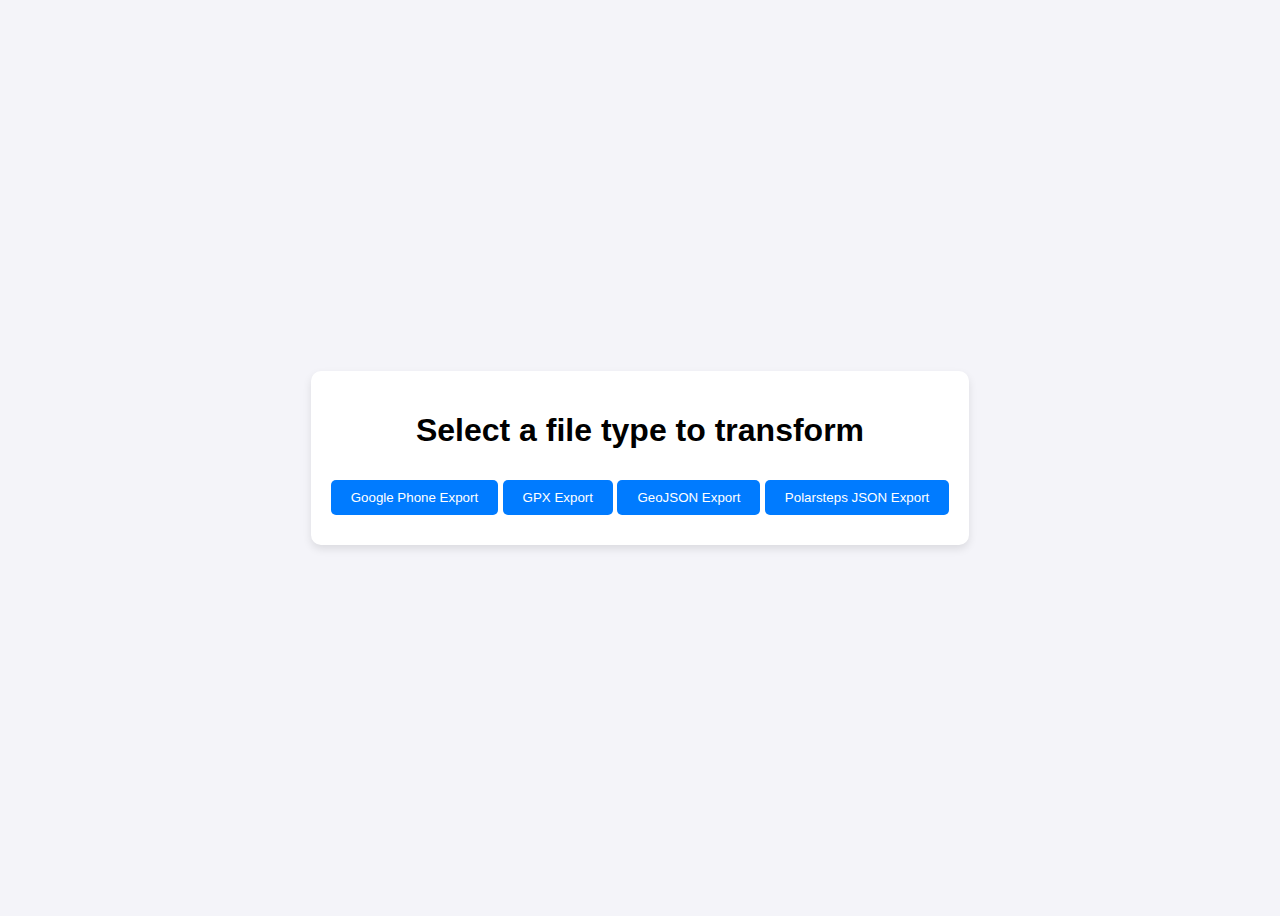
<file: nginx/static/transform/index.html>
<!DOCTYPE html>
<html lang="en">
<head>
    <meta charset="UTF-8">
    <meta name="viewport" content="width=device-width, initial-scale=1.0">
    <title>File Transformer</title>
    <style>
        body {
            font-family: Arial, sans-serif;
            display: flex;
            flex-direction: column;
            align-items: center;
            justify-content: center;
            height: 100vh;
            background-color: #f4f4f9;
        }
        .container {
            background: white;
            padding: 20px;
            border-radius: 10px;
            box-shadow: 0 4px 8px rgba(0,0,0,0.1);
            text-align: center;
        }
        select, button {
            padding: 10px 20px;
            margin: 10px 0;
            border: none;
            border-radius: 5px;
            cursor: pointer;
        }
        select {
            background-color: #f0f0f0;
        }
        button {
            background-color: #007BFF;
            color: white;
        }
        button:hover {
            background-color: #0056b3;
        }
    </style>
</head>
<body>
    <div class="container">
        <h1>Select a file type to transform</h1>
        <button onclick="window.location.href = 'google_phone.html'">Google Phone Export</button>
        <button onclick="window.location.href = 'gpx.html'">GPX Export</button>
        <button onclick="window.location.href = 'geojson.html'">GeoJSON Export</button>
        <button onclick="window.location.href = 'polarsteps.html'">Polarsteps JSON Export</button>
    </div>
</body>
</html>
</file>
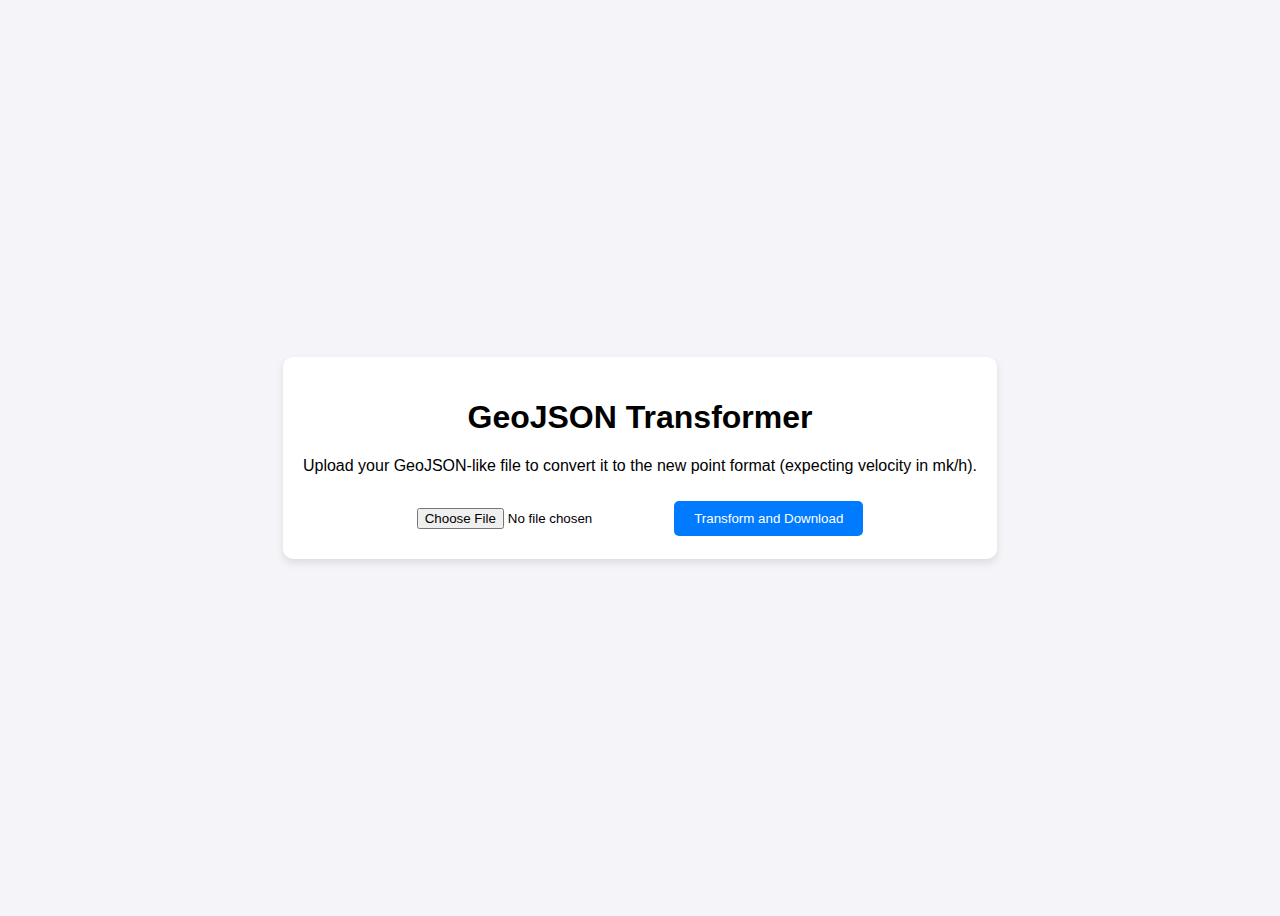
<file: nginx/static/transform/geojson.html>
<!DOCTYPE html>
<html lang="en">
<head>
  <meta charset="UTF-8" />
  <title>GeoJSON Transformer</title>
  <style>
    body {
      font-family: Arial, sans-serif;
      display: flex;
      flex-direction: column;
      align-items: center;
      justify-content: center;
      height: 100vh;
      background-color: #f4f4f9;
    }
    .container {
      background: white;
      padding: 20px;
      border-radius: 10px;
      box-shadow: 0 4px 8px rgba(0,0,0,0.1);
      text-align: center;
    }
    input[type="file"] {
      margin: 10px 0;
    }
    button {
      padding: 10px 20px;
      margin-top: 10px;
      border: none;
      background-color: #007BFF;
      color: white;
      border-radius: 5px;
      cursor: pointer;
    }
    button:hover {
      background-color: #0056b3;
    }
  </style>
</head>
<body>
  <div class="container">
    <h1>GeoJSON Transformer</h1>
    <p>Upload your GeoJSON-like file to convert it to the new point format (expecting velocity in mk/h).</p>
    <input type="file" id="jsonFile" accept=".json" />
    <button onclick="processJSON()">Transform and Download</button>
  </div>

  <script>
    function processJSON() {
      const fileInput = document.getElementById('jsonFile');
      const file = fileInput.files[0];

      if (!file) {
        alert('Please upload a JSON file first.');
        return;
      }

      const reader = new FileReader();
      reader.onload = function(event) {
        try {
          // Parse the file content as JSON
          const data = JSON.parse(event.target.result);
          // Transform to the desired output
          const transformedData = transformData(data);
          // Download the new JSON file
          downloadJSON(transformedData, 'transformed.json');
        } catch (error) {
          alert('Invalid JSON file. Please upload a valid JSON.');
        }
      };
      reader.readAsText(file);
    }

    function transformData(jsonData) {
      // Expecting something like:
      // {
      //   "type": "FeatureCollection",
      //   "features": [
      //     {
      //       "type": "Feature",
      //       "geometry": {
      //         "type": "Point",
      //         "coordinates": ["13.407278", "52.605508"]
      //       },
      //       "properties": {
      //         "timestamp": 1740721883,
      //         "latitude": "52.605508",
      //         "longitude": "13.407278",
      //         "accuracy": 10,
      //         "vertical_accuracy": 19,
      //         "altitude": 285,
      //         "velocity": "12.964",
      //         ...
      //       }
      //     },
      //     ...
      //   ]
      // }

      if (!jsonData || !Array.isArray(jsonData.features)) {
        alert('JSON does not appear to be valid GeoJSON.');
        return [];
      }

      const newFormat = jsonData.features.map(feature => {
        // Some of these fields may be missing; check them safely.
        const props = feature.properties || {};
        const geometry = feature.geometry || {};
        const coords = geometry.coordinates || [];

        // 1) Minimum required fields
        let timestamp = props.timestamp;
        // If you'd like the timestamp as an ISO date from a Unix timestamp, uncomment below:
        if (!isNaN(timestamp)) {
          const dateObj = new Date(timestamp * 1000);
          timestamp = dateObj.toISOString().replace(/\.\d{3}Z$/, 'Z');
        }

        const latitude = parseFloat(props.latitude || coords[1] || 0);
        const longitude = parseFloat(props.longitude || coords[0] || 0);

        // 2) Optional fields
        const horizontalAccuracy = props.accuracy !== undefined 
          ? parseFloat(props.accuracy) 
          : undefined;
        const verticalAccuracy = props.vertical_accuracy !== undefined 
          ? parseFloat(props.vertical_accuracy) 
          : undefined;
        const altitude = props.altitude !== undefined 
          ? parseFloat(props.altitude) 
          : undefined;

        // velocity is in km/h; convert to m/s
        let speed;
        if (props.velocity !== undefined) {
          const velocityKmh = parseFloat(props.velocity);
          if (!isNaN(velocityKmh)) {
            speed = velocityKmh * (1000 / 3600); // => m/s
          }
        }

        // Construct each record
        const record = {
          timestamp: timestamp,
          latitude: latitude,
          longitude: longitude
        };

        // Append optional fields if they exist
        if (!isNaN(horizontalAccuracy)) record.horizontal_accuracy = horizontalAccuracy;
        if (!isNaN(verticalAccuracy)) record.vertical_accuracy = verticalAccuracy;
        if (!isNaN(altitude)) record.altitude = altitude;
        if (!isNaN(speed)) record.speed = speed;

        return record;
      });

      return newFormat;
    }

    function downloadJSON(data, filename) {
      const blob = new Blob([JSON.stringify(data, null, 2)], { type: 'application/json' });
      const url = URL.createObjectURL(blob);
      const a = document.createElement('a');
      a.href = url;
      a.download = filename;
      document.body.appendChild(a);
      a.click();
      document.body.removeChild(a);
    }
  </script>
</body>
</html>
</file>
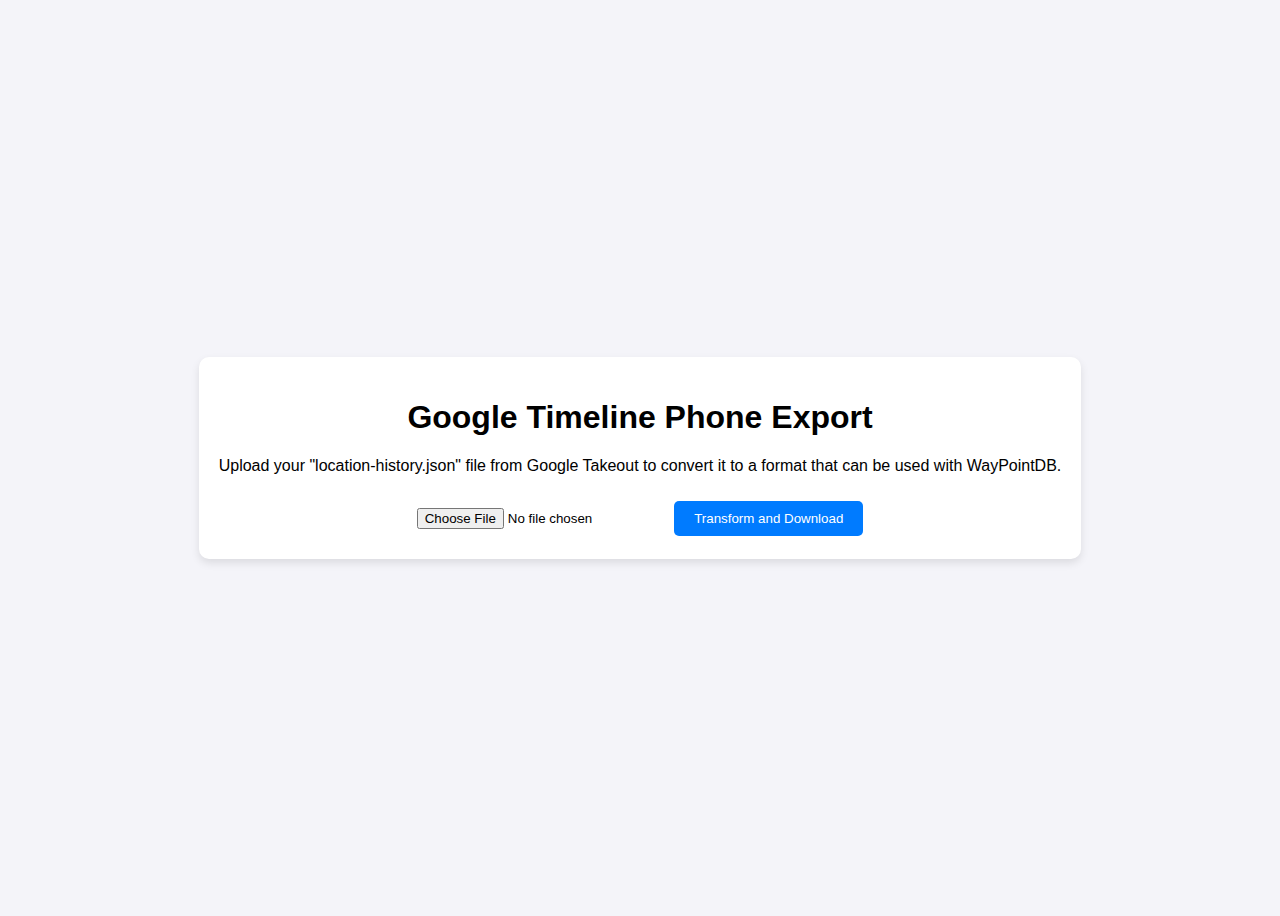
<file: nginx/static/transform/google_phone.html>
<!DOCTYPE html>
<html lang="en">
<head>
    <meta charset="UTF-8">
    <meta name="viewport" content="width=device-width, initial-scale=1.0">
    <title>Google Transformer</title>
    <style>
        body {
            font-family: Arial, sans-serif;
            display: flex;
            flex-direction: column;
            align-items: center;
            justify-content: center;
            height: 100vh;
            background-color: #f4f4f9;
        }
        .container {
            background: white;
            padding: 20px;
            border-radius: 10px;
            box-shadow: 0 4px 8px rgba(0,0,0,0.1);
            text-align: center;
        }
        input[type="file"] {
            margin: 10px 0;
        }
        button {
            padding: 10px 20px;
            margin-top: 10px;
            border: none;
            background-color: #007BFF;
            color: white;
            border-radius: 5px;
            cursor: pointer;
        }
        button:hover {
            background-color: #0056b3;
        }
    </style>
</head>
<body>
    <div class="container">
        <h1>Google Timeline Phone Export</h1>
        <p>Upload your "location-history.json" file from Google Takeout to convert it to a format that can be used with WayPointDB.</p>
        <input type="file" id="jsonFile" accept="application/json">
        <button onclick="processJSON()">Transform and Download</button>
    </div>

    <script>
        function processJSON() {
            const fileInput = document.getElementById('jsonFile');
            const file = fileInput.files[0];

            if (!file) {
                alert('Please upload a JSON file first.');
                return;
            }

            const reader = new FileReader();
            reader.onload = function(event) {
                try {
                    const json = JSON.parse(event.target.result);
                    const transformedJSON = transformData(json);
                    downloadJSON(transformedJSON, 'transformed.json');
                } catch (error) {
                    alert('Invalid JSON file. Please upload a valid JSON.');
                }
            };
            reader.readAsText(file);
        }

        function transformData(data) {
            const pathElements = data.filter(location => location.hasOwnProperty('timelinePath'));
            const fullTrace = [];

            pathElements.forEach(element => {
                const startTime = new Date(element.startTime);

                element.timelinePath.forEach(point => {
                    const [lat, lng] = point.point.split(":")[1].split(",");
                    const durationMinutesOffsetFromStartTime = parseInt(point.durationMinutesOffsetFromStartTime);

                    const timestamp = new Date(startTime.getTime() + durationMinutesOffsetFromStartTime * 60000);
                    const timeString = timestamp.toISOString().replace(/\.\d{3}Z$/, 'Z');

                    fullTrace.push({
                        timestamp: timeString,
                        latitude: parseFloat(lat),
                        longitude: parseFloat(lng)
                    });
                });
            });

            return fullTrace;
        }

        function downloadJSON(data, filename) {
            const blob = new Blob([JSON.stringify(data, null, 2)], { type: 'application/json' });
            const url = URL.createObjectURL(blob);
            const a = document.createElement('a');
            a.href = url;
            a.download = filename;
            document.body.appendChild(a);
            a.click();
            document.body.removeChild(a);
        }
    </script>
</body>
</html>
</file>
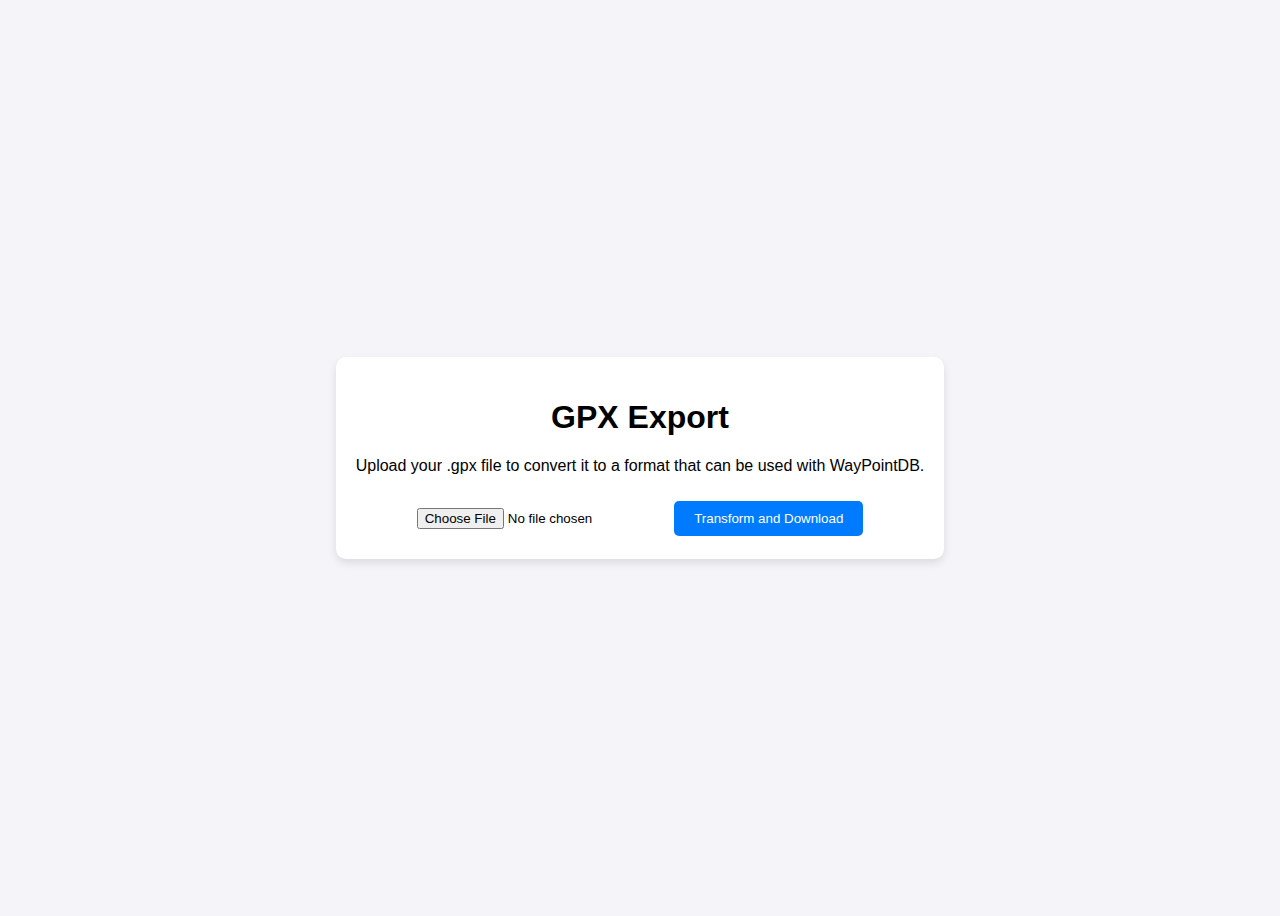
<file: nginx/static/transform/gpx.html>
<!DOCTYPE html>
<html lang="en">
<head>
    <meta charset="UTF-8">
    <meta name="viewport" content="width=device-width, initial-scale=1.0">
    <title>GPX Transformer</title>
    <style>
        body {
            font-family: Arial, sans-serif;
            display: flex;
            flex-direction: column;
            align-items: center;
            justify-content: center;
            height: 100vh;
            background-color: #f4f4f9;
        }
        .container {
            background: white;
            padding: 20px;
            border-radius: 10px;
            box-shadow: 0 4px 8px rgba(0,0,0,0.1);
            text-align: center;
        }
        input[type="file"] {
            margin: 10px 0;
        }
        button {
            padding: 10px 20px;
            margin-top: 10px;
            border: none;
            background-color: #007BFF;
            color: white;
            border-radius: 5px;
            cursor: pointer;
        }
        button:hover {
            background-color: #0056b3;
        }
    </style>
</head>
<body>
    <div class="container">
        <h1>GPX Export</h1>
        <p>Upload your .gpx file to convert it to a format that can be used with WayPointDB.</p>
        <input type="file" id="gpxFile" accept=".gpx">
        <button onclick="processGPX()">Transform and Download</button>
    </div>

    <script>
        function processGPX() {
            const fileInput = document.getElementById('gpxFile');
            const file = fileInput.files[0];

            if (!file) {
                alert('Please upload a GPX file first.');
                return;
            }

            const reader = new FileReader();
            reader.onload = function(event) {
                try {
                    const parser = new DOMParser();
                    const xmlDoc = parser.parseFromString(event.target.result, "application/xml");
                    const transformedData = transformGPX(xmlDoc);
                    downloadJSON(transformedData, 'transformed.json');
                } catch (error) {
                    alert('Invalid GPX file. Please upload a valid GPX.');
                }
            };
            reader.readAsText(file);
        }

        function transformGPX(xmlDoc) {
            const trkpts = xmlDoc.getElementsByTagName('trkpt');
            const fullTrace = [];

            for (let i = 0; i < trkpts.length; i++) {
                const trkpt = trkpts[i];
                const lat = parseFloat(trkpt.getAttribute('lat'));
                const lon = parseFloat(trkpt.getAttribute('lon'));
                const timeElement = trkpt.getElementsByTagName('time')[0];
                const time = timeElement ? timeElement.textContent.replace(/\.\d{3}Z$/, 'Z') : null;

                const hdopElement = trkpt.getElementsByTagName('hdop')[0];
                const accuracy = hdopElement ? parseFloat(hdopElement.textContent) : null;

                const tracePoint = {
                    timestamp: time,
                    latitude: lat,
                    longitude: lon
                };

                if (accuracy !== null) {
                    tracePoint.accuracy = accuracy;
                }

                fullTrace.push(tracePoint);
            }

            return fullTrace;
        }

        function downloadJSON(data, filename) {
            const blob = new Blob([JSON.stringify(data, null, 2)], { type: 'application/json' });
            const url = URL.createObjectURL(blob);
            const a = document.createElement('a');
            a.href = url;
            a.download = filename;
            document.body.appendChild(a);
            a.click();
            document.body.removeChild(a);
        }
    </script>
</body>
</html>
</file>
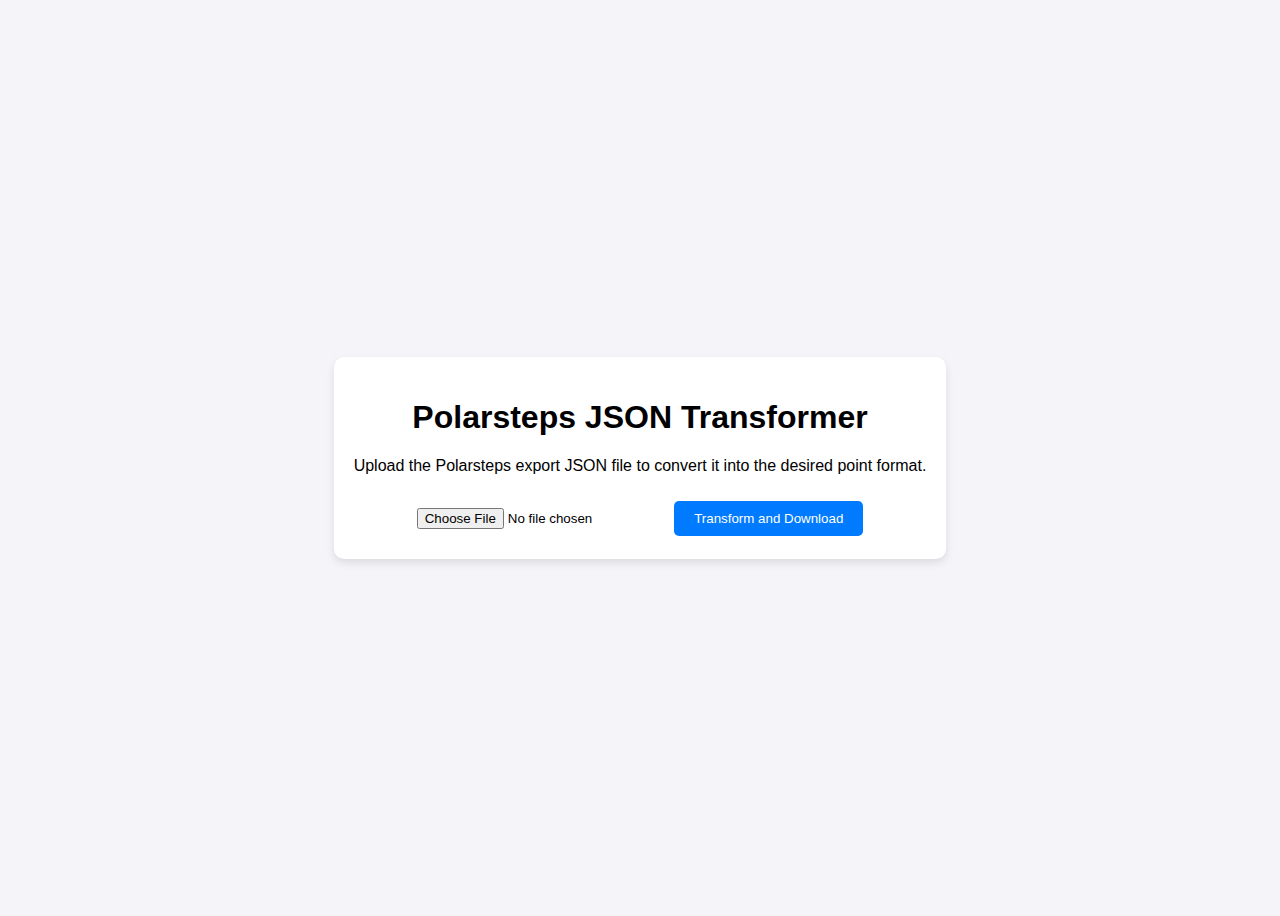
<file: nginx/static/transform/polarsteps.html>
<!DOCTYPE html>
<html lang="en">
<head>
  <meta charset="UTF-8" />
  <title>Polarsteps JSON Transformer</title>
  <style>
    body {
      font-family: Arial, sans-serif;
      display: flex;
      flex-direction: column;
      align-items: center;
      justify-content: center;
      height: 100vh;
      background-color: #f4f4f9;
    }
    .container {
      background: white;
      padding: 20px;
      border-radius: 10px;
      box-shadow: 0 4px 8px rgba(0,0,0,0.1);
      text-align: center;
    }
    input[type="file"] {
      margin: 10px 0;
    }
    button {
      padding: 10px 20px;
      margin-top: 10px;
      border: none;
      background-color: #007BFF;
      color: white;
      border-radius: 5px;
      cursor: pointer;
    }
    button:hover {
      background-color: #0056b3;
    }
  </style>
</head>
<body>
  <div class="container">
    <h1>Polarsteps JSON Transformer</h1>
    <p>Upload the Polarsteps export JSON file to convert it into the desired point format.</p>
    <input type="file" id="jsonFile" accept=".json" />
    <button onclick="processJSON()">Transform and Download</button>
  </div>

  <script>
    function processJSON() {
      const fileInput = document.getElementById('jsonFile');
      const file = fileInput.files[0];

      if (!file) {
        alert('Please upload a JSON file first.');
        return;
      }

      const reader = new FileReader();
      reader.onload = function(event) {
        try {
          // Parse the file content as JSON
          const data = JSON.parse(event.target.result);
          // Transform to the desired output
          const transformedData = transformData(data);
          // Download the new JSON file
          downloadJSON(transformedData, 'transformed.json');
        } catch (error) {
          alert('Invalid JSON file. Please upload a valid JSON.');
        }
      };
      reader.readAsText(file);
    }

    function transformData(jsonData) {
      // We expect a top-level object with a key "locations" which is an array of objects:
      // {
      //   "locations": [
      //     { "lat": 66.6379461, "lon": 15.3866948, "time": 1723454567.303 },
      //     ...
      //   ]
      // }

      if (!jsonData || !Array.isArray(jsonData.locations)) {
        alert('JSON does not appear to be a valid Polarsteps export (missing "locations").');
        return [];
      }

      // Loop over each location and produce the standard format:
      // [
      //   {
      //     "timestamp": ...,
      //     "latitude": ...,
      //     "longitude": ...
      //     // optional fields as needed
      //   },
      //   ...
      // ]

      const newFormat = jsonData.locations.map(loc => {
        // Minimum required fields
        let timestamp = loc.time;
        if (!isNaN(timestamp)) {
          const dateObj = new Date(timestamp * 1000);
          timestamp = dateObj.toISOString().replace(/\.\d{3}Z$/, 'Z');
        }

        // lat/lon are required
        const latitude = parseFloat(loc.lat) || 0;
        const longitude = parseFloat(loc.lon) || 0;

        // Construct each record
        const record = {
          timestamp: timestamp,
          latitude: latitude,
          longitude: longitude
        };

        // If the Polarsteps data had any other fields (accuracy, altitude, etc.),
        // you could optionally extract them here and add them to record.

        return record;
      });

      return newFormat;
    }

    function downloadJSON(data, filename) {
      const blob = new Blob([JSON.stringify(data, null, 2)], { type: 'application/json' });
      const url = URL.createObjectURL(blob);
      const a = document.createElement('a');
      a.href = url;
      a.download = filename;
      document.body.appendChild(a);
      a.click();
      document.body.removeChild(a);
    }
  </script>
</body>
</html>
</file>
